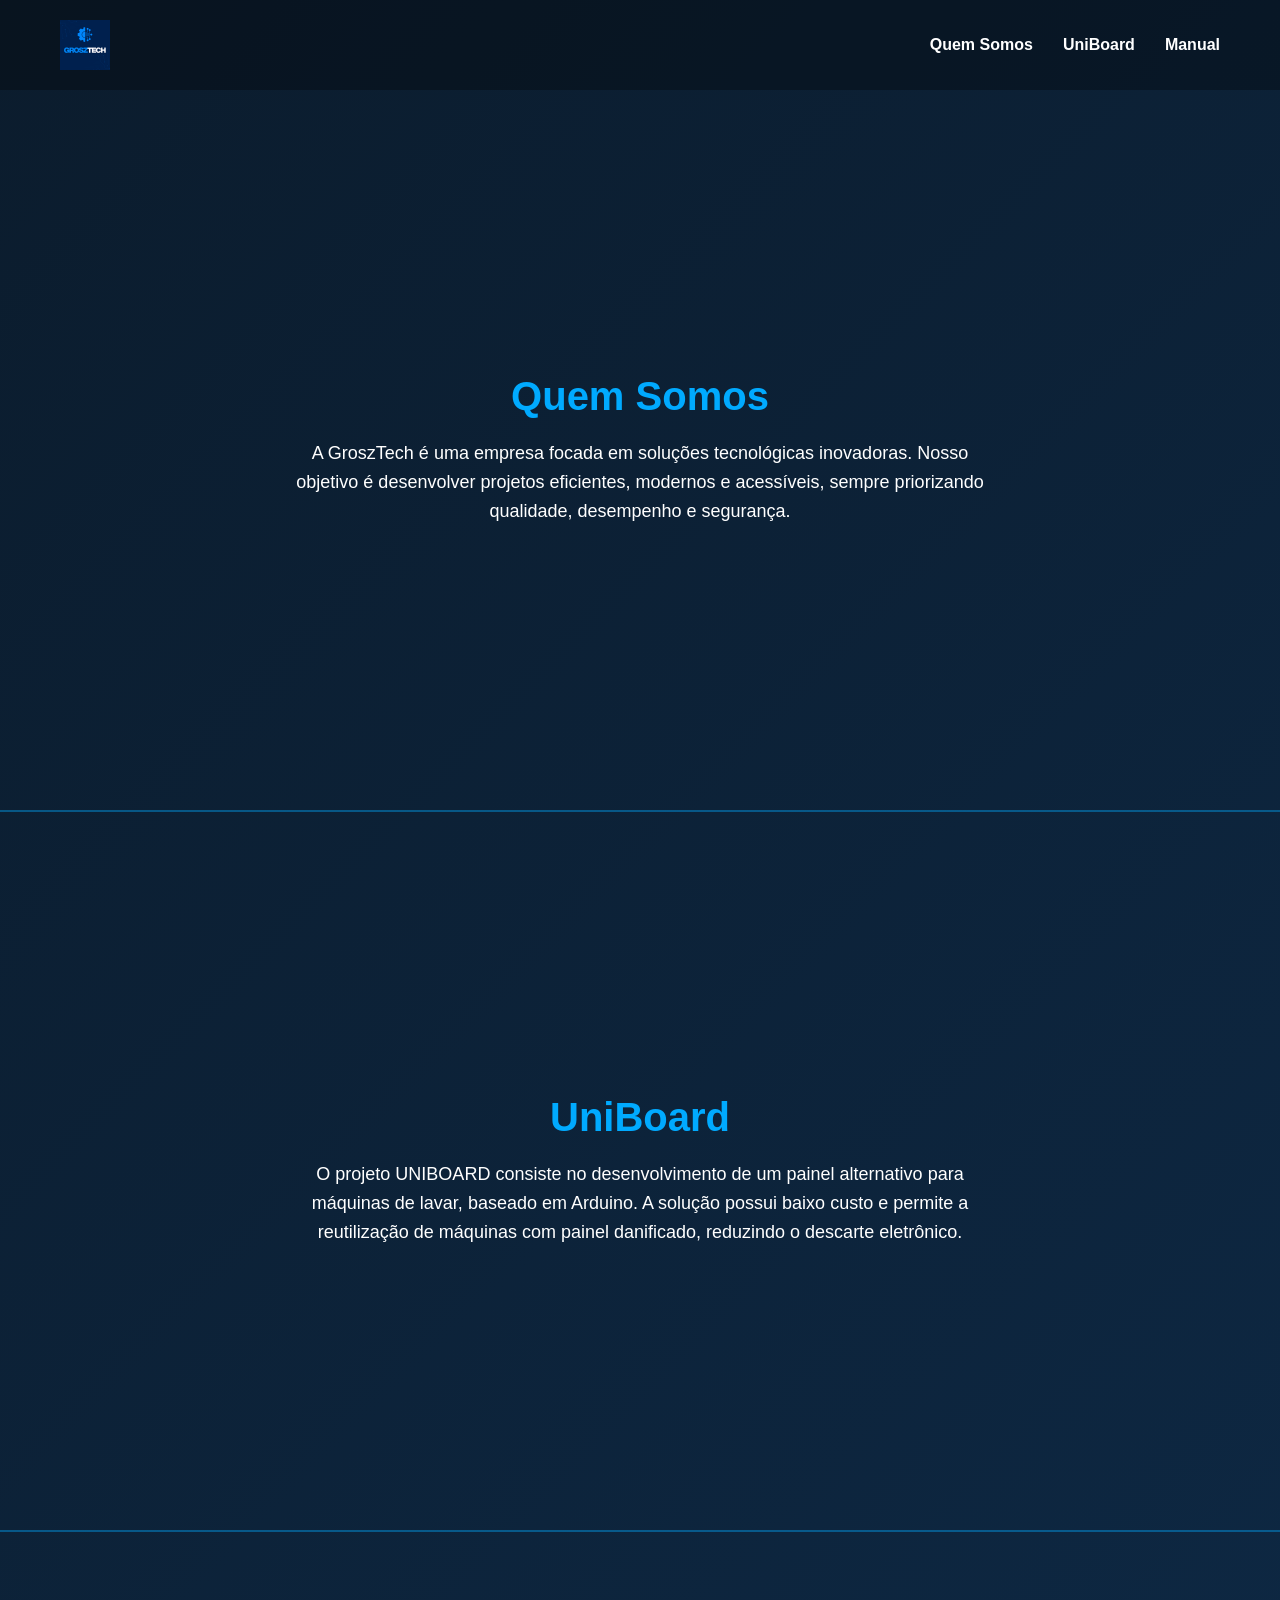
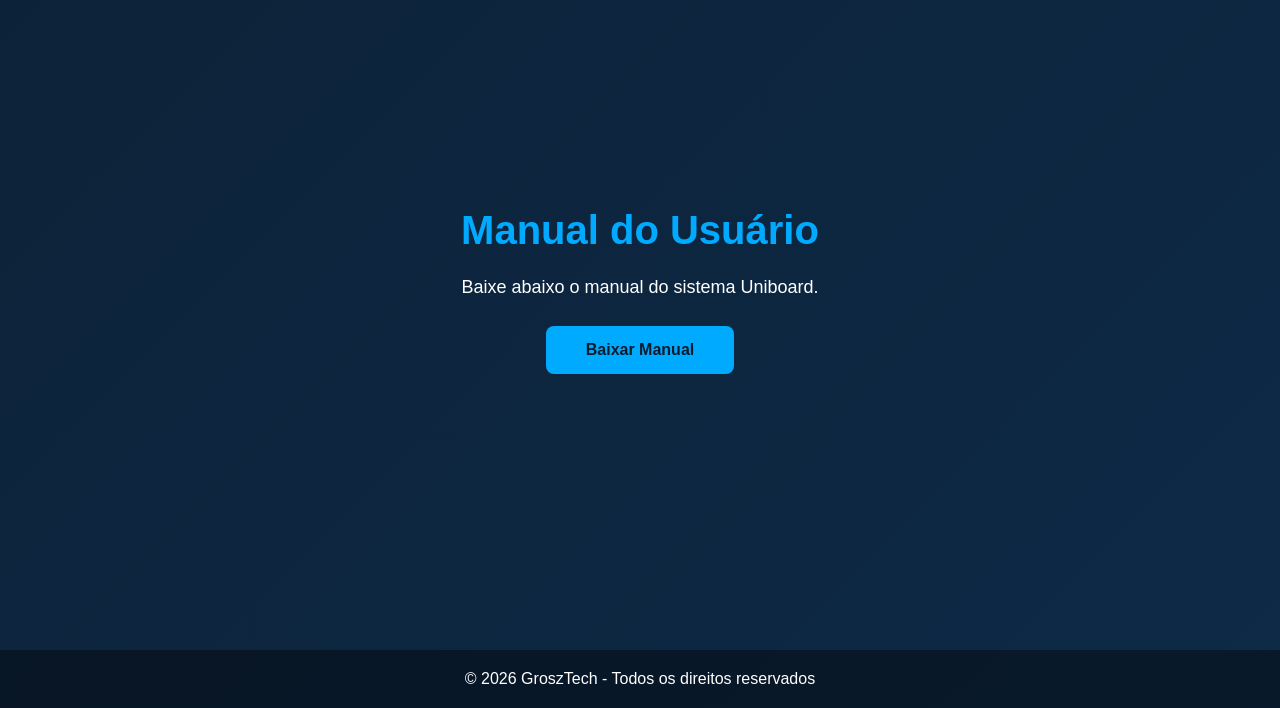
<file: index.html>
<!DOCTYPE html>
<html lang="pt-br">
<head>
    <meta charset="UTF-8">
    <title>GroszTech - Empresa</title>
    <link rel="stylesheet" href="assets/css/style.css">
    <link rel="shortcut icon" href="assets/img/grosztechico.png" type="image/png">
</head>
<body>

    <nav class="navbar">
        <img src="assets/img/grosztechlogo.png" class="logo" alt="Logo GroszTech">
        <ul>
            <li><a href="#quem">Quem Somos</a></li>
            <li><a href="#projeto">UniBoard</a></li>
            <li><a href="#manual">Manual</a></li>
        </ul>
    </nav>

    <section id="quem" class="section">
        <h1>Quem Somos</h1>
        <p>
            A GroszTech é uma empresa focada em soluções tecnológicas inovadoras.
            Nosso objetivo é desenvolver projetos eficientes, modernos e acessíveis,
            sempre priorizando qualidade, desempenho e segurança.
        </p>
    </section>

    <section id="projeto" class="section">
        <h1>UniBoard</h1>
        <p>
            O projeto UNIBOARD consiste no desenvolvimento de um painel alternativo para máquinas de lavar, baseado em Arduino.
            A solução possui baixo custo e permite a reutilização de máquinas com painel danificado, reduzindo o descarte eletrônico.
        </p>
    </section>

    <section id="manual" class="section">
        <h1>Manual do Usuário</h1>
        <p>Baixe abaixo o manual do sistema Uniboard.</p>
        <a href="assets/manual/Manual do Usuário – Painel de Controle Automatizad.pdf" class="btn-download" download>
            Baixar Manual
        </a>
    </section>

    <footer>
        © 2026 GroszTech - Todos os direitos reservados
    </footer>
</file>
<file: assets/css/style.css>
:root {
    --azul-escuro: #0b1c2d;
    --azul-neon: #00aaff;
    --branco: #ffffff;
}

* {
    margin: 0;
    padding: 0;
    box-sizing: border-box;
    font-family: Arial, Helvetica, sans-serif;
}

body {
    background: linear-gradient(135deg, var(--azul-escuro), #0e2a47);
    color: var(--branco);
}

/* NAVBAR */
.navbar {
    display: flex;
    justify-content: space-between;
    align-items: center;
    padding: 20px 60px;
    background-color: rgba(0,0,0,0.3);
}

.logo {
    height: 50px;
}

.navbar ul {
    list-style: none;
    display: flex;
    gap: 30px;
}

.navbar a {
    color: var(--branco);
    text-decoration: none;
    font-weight: bold;
    transition: 0.3s;
}

.navbar a:hover {
    color: var(--azul-neon);
}

/* SEÇÕES */
.section {
    min-height: 80vh;
    display: flex;
    flex-direction: column;
    justify-content: center;
    align-items: center;
    text-align: center;
    padding: 40px;
}

/* LINHA ENTRE SEÇÕES */
section + section {
    border-top: 2px solid rgba(0, 170, 255, 0.4);
}

.section h1 {
    font-size: 40px;
    margin-bottom: 20px;
    color: var(--azul-neon);
}

.section p {
    max-width: 700px;
    font-size: 18px;
    line-height: 1.6;
}

/* BOTÃO */
.btn-download {
    margin-top: 25px;
    padding: 15px 40px;
    background-color: var(--azul-neon);
    color: var(--azul-escuro);
    font-weight: bold;
    text-decoration: none;
    border-radius: 8px;
    transition: 0.3s;
}

.btn-download:hover {
    background-color: #008ecc;
    transform: scale(1.05);
}

/* FOOTER */
footer {
    text-align: center;
    padding: 20px;
    background-color: rgba(0,0,0,0.4);
}
</file>
